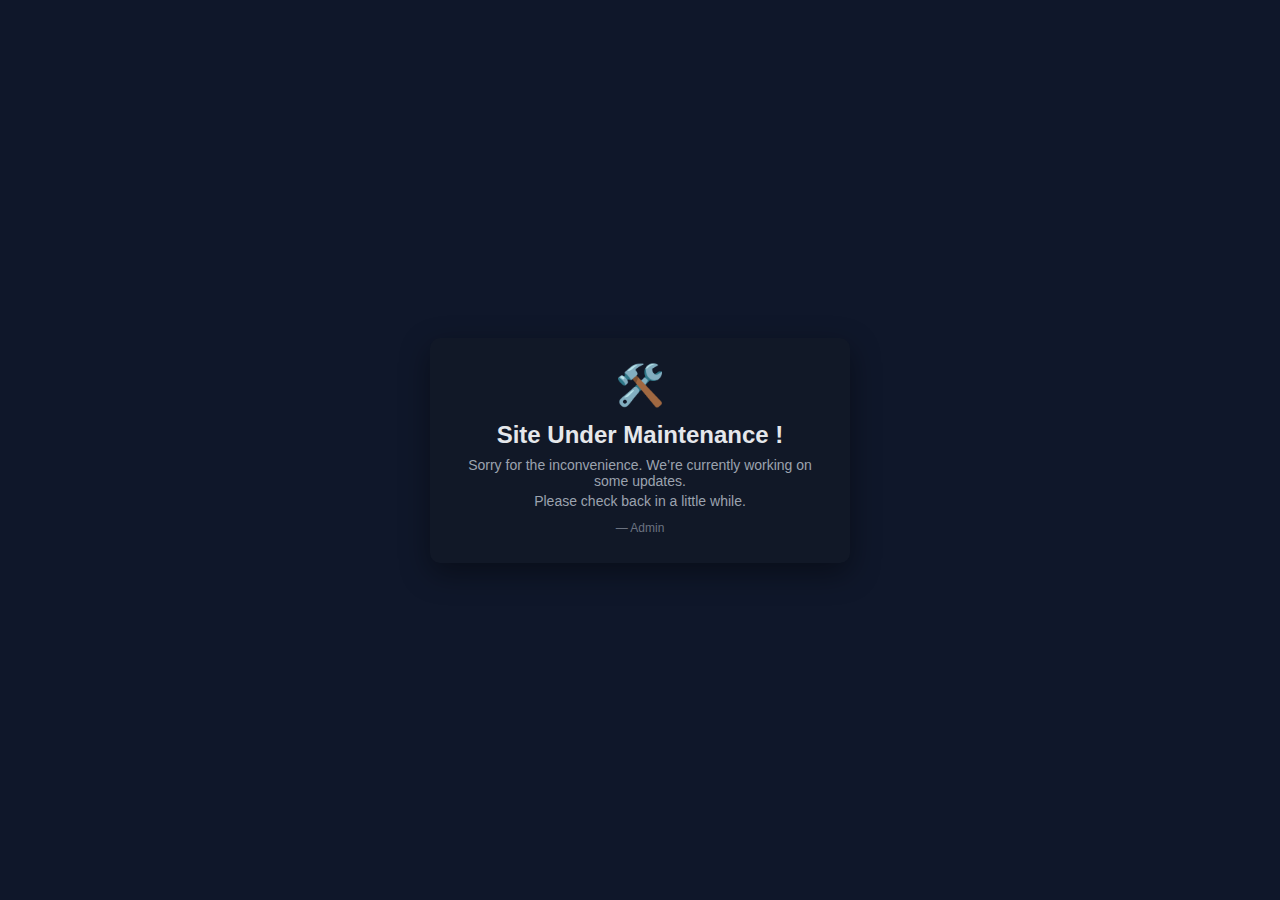
<file: index.html>
<!DOCTYPE html>
<html lang="en">
<head>
  <meta charset="UTF-8">
  <title>Site Under Maintenance</title>
  <meta name="viewport" content="width=device-width, initial-scale=1.0">
  <meta name="robots" content="noindex">
  <style>
    * {
      box-sizing: border-box;
      margin: 0;
      padding: 0;
    }
    body {
      min-height: 100vh;
      display: flex;
      justify-content: center;
      align-items: center;
      font-family: Arial, sans-serif;
      background: #0f172a;
      color: #e5e7eb;
      text-align: center;
      padding: 16px;
    }
    .card {
      background: #111827;
      padding: 24px 20px;
      border-radius: 10px;
      box-shadow: 0 10px 30px rgba(0,0,0,0.4);
      max-width: 420px;
      width: 100%;
    }
    .icon {
      font-size: 40px;
      margin-bottom: 12px;
    }
    h1 {
      font-size: 24px;
      margin-bottom: 8px;
    }
    p {
      font-size: 14px;
      margin-bottom: 4px;
      color: #9ca3af;
    }
    .small {
      font-size: 12px;
      margin-top: 12px;
      color: #6b7280;
    }
  </style>
</head>
<body>
  <div class="card">
    <div class="icon">🛠️</div>
    <h1>Site Under Maintenance ! </h1>
    <p>Sorry for the inconvenience. We’re currently working on some updates.</p>
    <p>Please check back in a little while.</p>
    <p class="small">— Admin</p>
  </div>
</body>
</html>
</file>
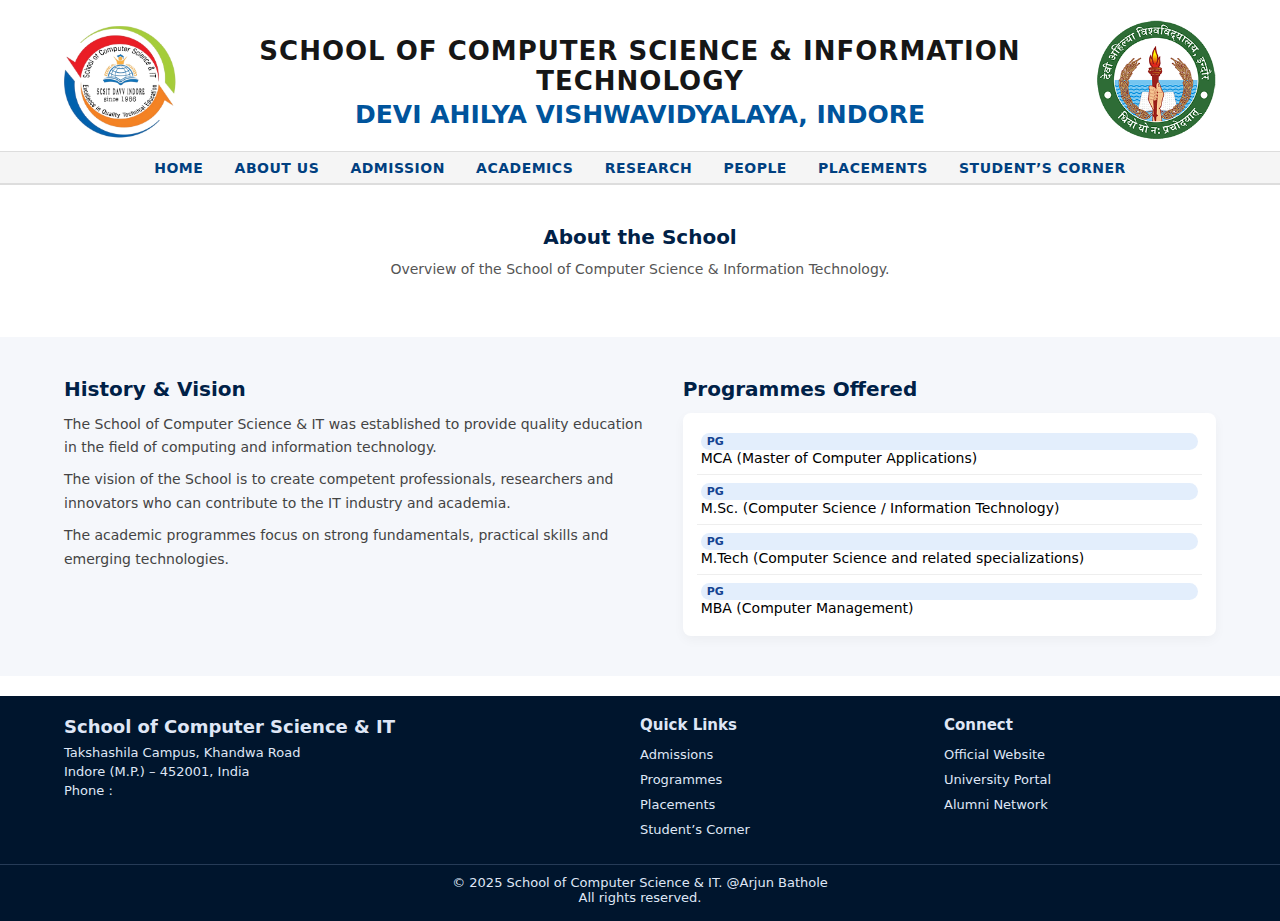
<file: about.html>
<!DOCTYPE html>
<html lang="en">
<head>
  <meta charset="UTF-8" />
  <title>About - School of Computer Science &amp; IT</title>
  <meta name="viewport" content="width=device-width, initial-scale=1.0" />
  <link rel="stylesheet" href="style.css" />
</head>
<body>
  <!-- Common header -->
  <div id="header-placeholder"></div>

  <!-- About page main section -->
  <section class="section">
    <div class="container">
      <h1 class="section-title center">About the School</h1>
      <p class="section-subtitle center">
        Overview of the School of Computer Science &amp; Information Technology.
      </p>
    </div>
  </section>

  <section class="section">
    <div class="container section-grid">
      <div>
        <h2 class="section-title">History &amp; Vision</h2>
        <p class="section-text">
          The School of Computer Science &amp; IT was established to provide
          quality education in the field of computing and information
          technology.
        </p>
        <p class="section-text">
          The vision of the School is to create competent professionals,
          researchers and innovators who can contribute to the IT industry
          and academia.
        </p>
        <p class="section-text">
          The academic programmes focus on strong fundamentals, practical
          skills and emerging technologies.
        </p>
      </div>

      <div>
        <h2 class="section-title">Programmes Offered</h2>
        <ul class="notice-list">
          <li>
            <span class="badge">PG</span>
            <span>MCA (Master of Computer Applications)</span>
          </li>
          <li>
            <span class="badge">PG</span>
            <span>M.Sc. (Computer Science / Information Technology)</span>
          </li>
          <li>
            <span class="badge">PG</span>
            <span>M.Tech (Computer Science and related specializations)</span>
          </li>
          <li>
            <span class="badge">PG</span>
            <span>MBA (Computer Management)</span>
          </li>
        </ul>
      </div>
    </div>
  </section>

  <!-- Common footer -->
  <div id="footer-placeholder"></div>

  <script src="include.js"></script>
</body>
</html>
</file>
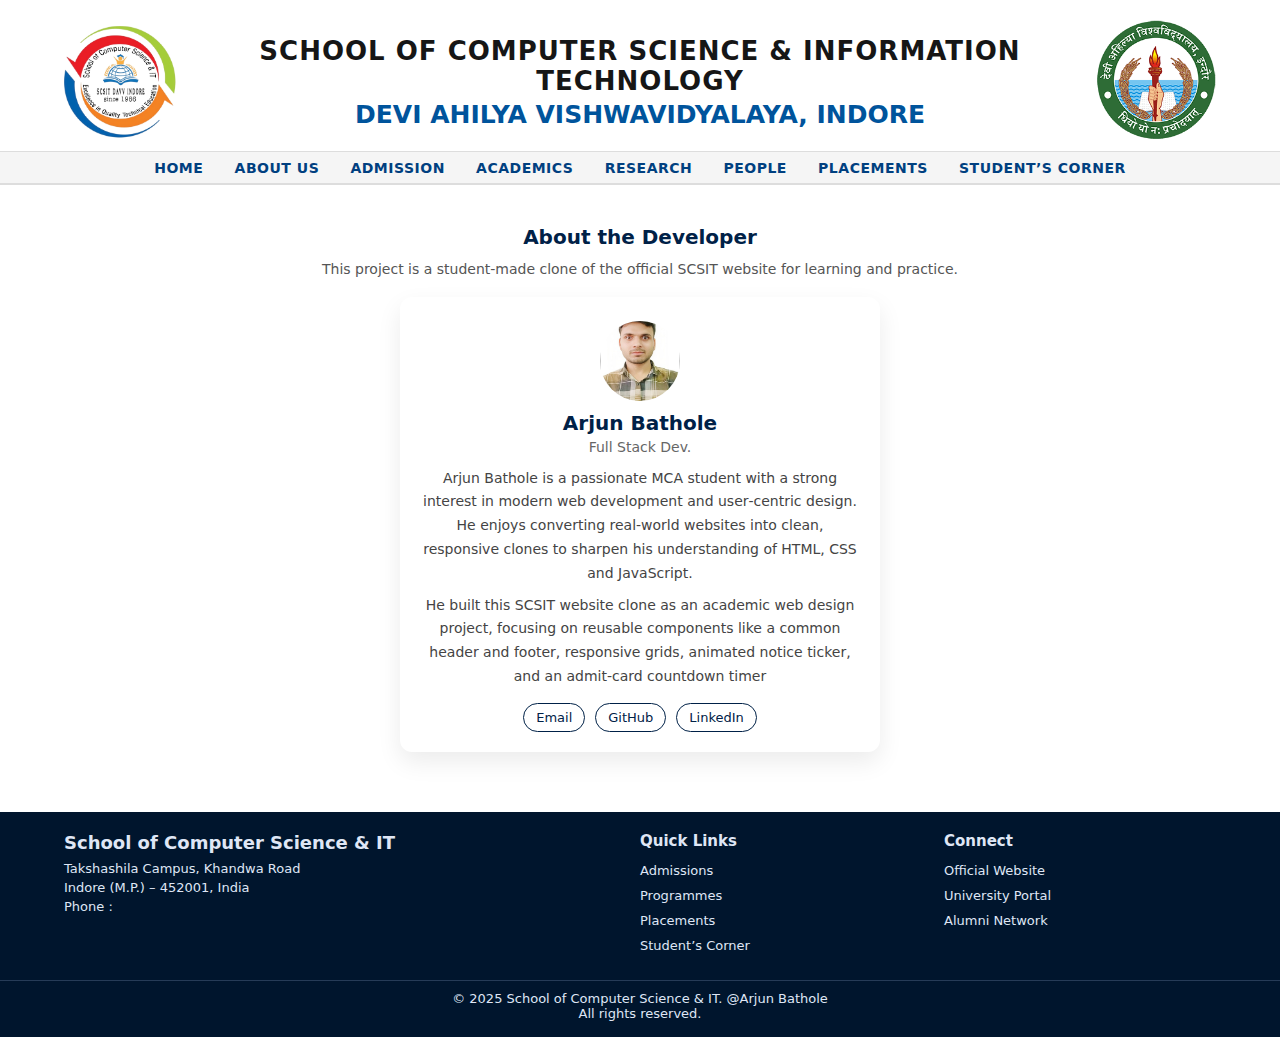
<file: dev.html>
<!DOCTYPE html>
<html lang="en">

<head>
    <meta charset="UTF-8" />
    <title>About Developer - SCSIT Clone</title>
    <meta name="viewport" content="width=device-width, initial-scale=1.0" />
    <link rel="stylesheet" href="style.css" />
</head>

<body>
    <!-- Common header -->
    <div id="header-placeholder"></div>

    <section class="section" id="developer">
        <div class="container">
            <h2 class="section-title center">About the Developer</h2>
            <p class="section-subtitle center">
                This project is a student-made clone of the official SCSIT website for learning and practice.
            </p>

            <div class="developer-card">
                <div class="developer-avatar">
                    <!-- optional image -->
                    <img src="arjun.jpg" alt="Developer Photo" />

                </div>

                <h3 class="developer-name">Arjun Bathole</h3>
                <p class="developer-role">Full Stack Dev.</p>

                <p class="developer-text">
                    Arjun Bathole is a passionate MCA student with a strong interest in modern web development and
                    user‑centric design. He enjoys converting real‑world websites into clean, responsive clones to
                    sharpen his understanding of HTML, CSS and JavaScript.
                </p>
                <p class="developer-text">
                    He built this SCSIT website clone as an academic web design project, focusing on reusable components
                    like a common header and footer, responsive grids, animated notice ticker, and an admit‑card
                    countdown timer
                </p>

                <div class="developer-links">
                    <a href="mailto:yourmail@example.com">Email</a>
                    <a href="https://github.com/AR2908" target="_blank">GitHub</a>
                    <a href="https://www.linkedin.com" target="_blank">LinkedIn</a>
                </div>
            </div>
        </div>
    </section>

    <!-- Common footer -->
    <div id="footer-placeholder"></div>

    <script src="include.js"></script>
</body>

</html>
</file>
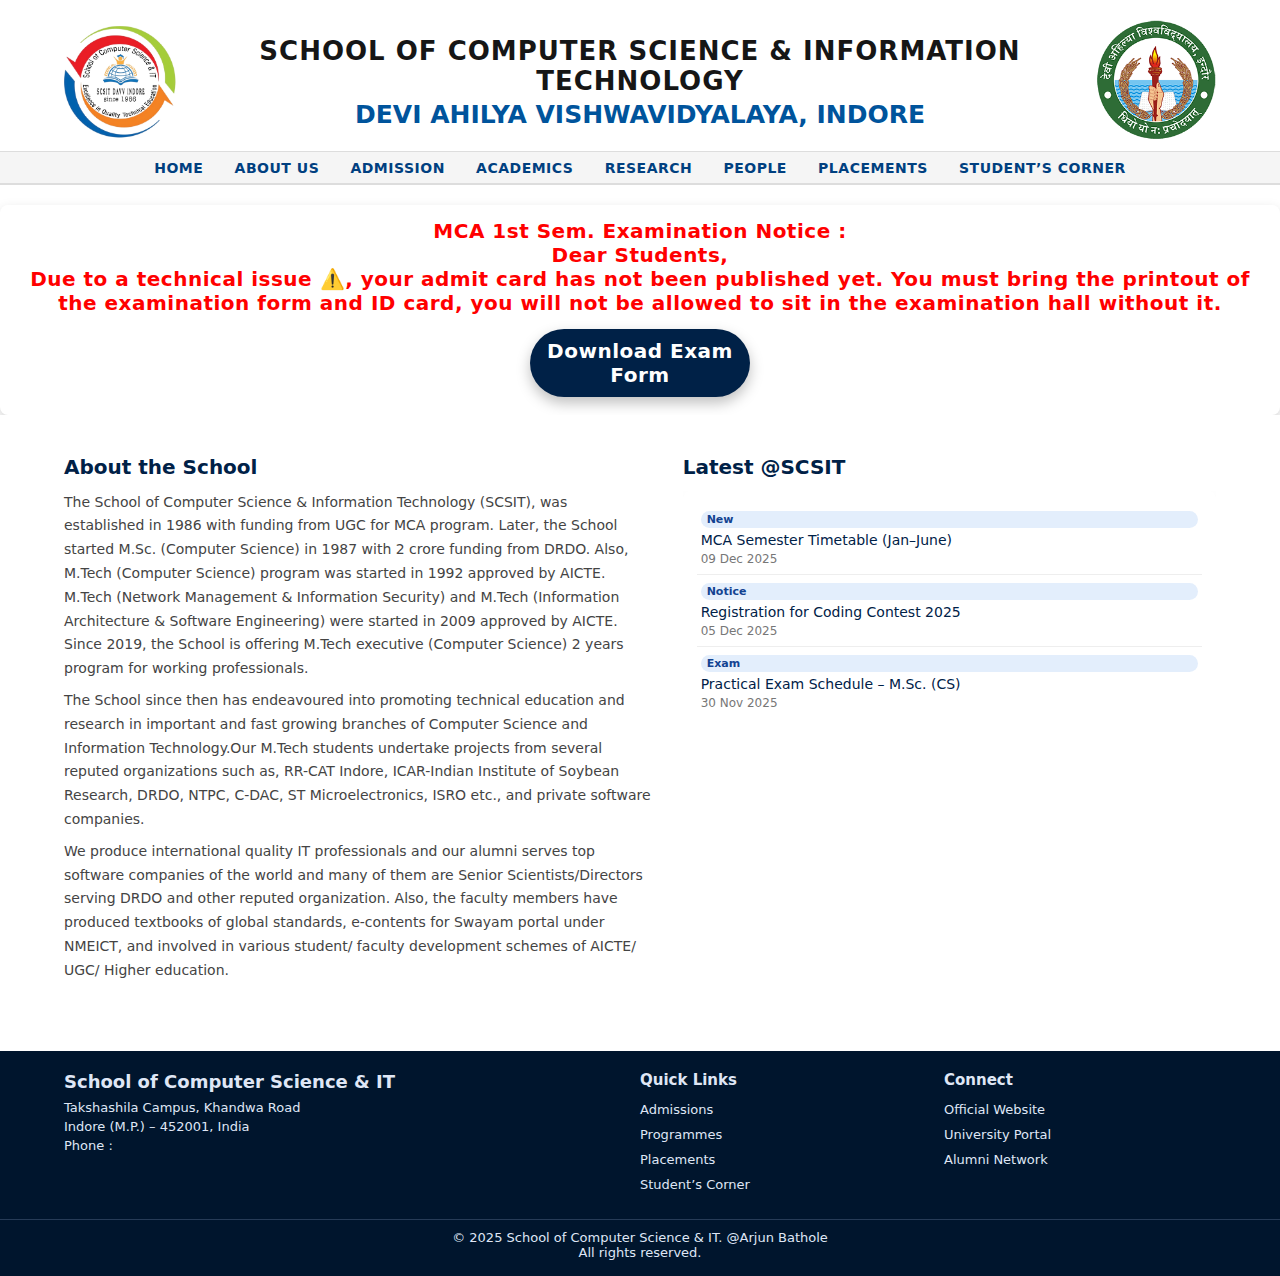
<file: index2.html>
<!DOCTYPE html>
<html lang="en">
<head>
  <meta charset="UTF-8" />
  <title>School of Computer Science &amp; IT</title>
  <meta name="viewport" content="width=device-width, initial-scale=1.0" />
  <link rel="stylesheet" href="style.css" />
  <script src="include.js"></script>
<script src="script.js"></script>
</head>
<body>
  <div id="header-placeholder"></div>
<!-- Admit card countdown -->
<div class="admit-timer">
  <h3>MCA 1st Sem. Examination Notice :<br> Dear Students,<br>Due to a technical issue ⚠️, your admit card has not been published yet.
You must bring the printout of the examination form and ID card, you will not be allowed to sit in the examination hall without it.</h3>
  <!-- <div class="timer-box">
    <div class="time-part">
      <span id="days">00</span>
      <small>Days</small>
    </div>
    <div class="time-part">
      <span id="hours">00</span>
      <small>Hours</small>
    </div>
    <div class="time-part">
      <span id="minutes">00</span>
      <small>Minutes</small>
    </div>
    <div class="time-part">
      <span id="seconds">00</span>
      <small>Seconds</small>
    </div>
  </div>
</div>
</div> -->
<a href="https://davv.mponline.gov.in/Portal/Services/DAVV/UTD_APP/UTDComn/Exam/Exam-FormUTD.aspx" class="btn-admit">
  Download Exam Form
</a>
</div>
    

  <!-- About + Latest updates -->
  <section class="section" id="about">
    <div class="container section-grid">
      <!-- About block -->
      <div>
        <h2 class="section-title">About the School</h2>
        <p class="section-text">
        The School of Computer Science & Information Technology (SCSIT), was established in 1986 with funding from UGC for MCA program. Later, the School started M.Sc. (Computer Science) in 1987 with 2 crore funding from DRDO. Also, M.Tech (Computer Science) program was started in 1992 approved by AICTE. M.Tech (Network Management & Information Security) and M.Tech (Information Architecture & Software Engineering) were started in 2009 approved by AICTE. Since 2019, the School is offering M.Tech executive (Computer Science) 2 years program for working professionals.
        </p>
        <p class="section-text">
        The School since then has endeavoured into promoting technical education and research in important and fast growing branches of Computer Science and Information Technology.Our M.Tech students undertake projects from several reputed organizations such as, RR-CAT Indore, ICAR-Indian Institute of Soybean Research, DRDO, NTPC, C-DAC, ST Microelectronics, ISRO etc., and private software companies.
        </p>
        <p class="section-text">
       We produce international quality IT professionals and our alumni serves top software companies of the world and many of them are Senior Scientists/Directors serving DRDO and other reputed organization. Also, the faculty members have produced textbooks of global standards, e-contents for Swayam portal under NMEICT, and involved in various student/ faculty development schemes of AICTE/ UGC/ Higher education.
        </p>
      </div>

      <!-- Latest updates / notices -->
    
<div>
  <h2 class="section-title">Latest @SCSIT</h2>

  <div class="ticker-wrapper">
    <ul class="notice-list" id="latest-ticker">
      <li>
        <span class="badge">New</span>
        <a href="#">MCA Semester Timetable (Jan–June)</a>
        <span class="notice-date">09 Dec 2025</span>
      </li>
      <li>
        <span class="badge">Notice</span>
        <a href="#">Registration for Coding Contest 2025</a>
        <span class="notice-date">05 Dec 2025</span>
      </li>
      <li>
        <span class="badge">Exam</span>
        <a href="#">Practical Exam Schedule – M.Sc. (CS)</a>
        <span class="notice-date">30 Nov 2025</span>
      </li>
      <li>
        <span class="badge">Placement</span>
        <a href="#">Campus Drive: Infosys &amp; Capgemini</a>
        <span class="notice-date">25 Nov 2025</span>
      </li>
    </ul>
  </div>
    </div>
  </section>

   

  <!-- Common footer -->
  <div id="footer-placeholder"></div>

  <!-- JS to load header/footer -->
  <script src="include.js"></script>
</body>
</html>
</file>
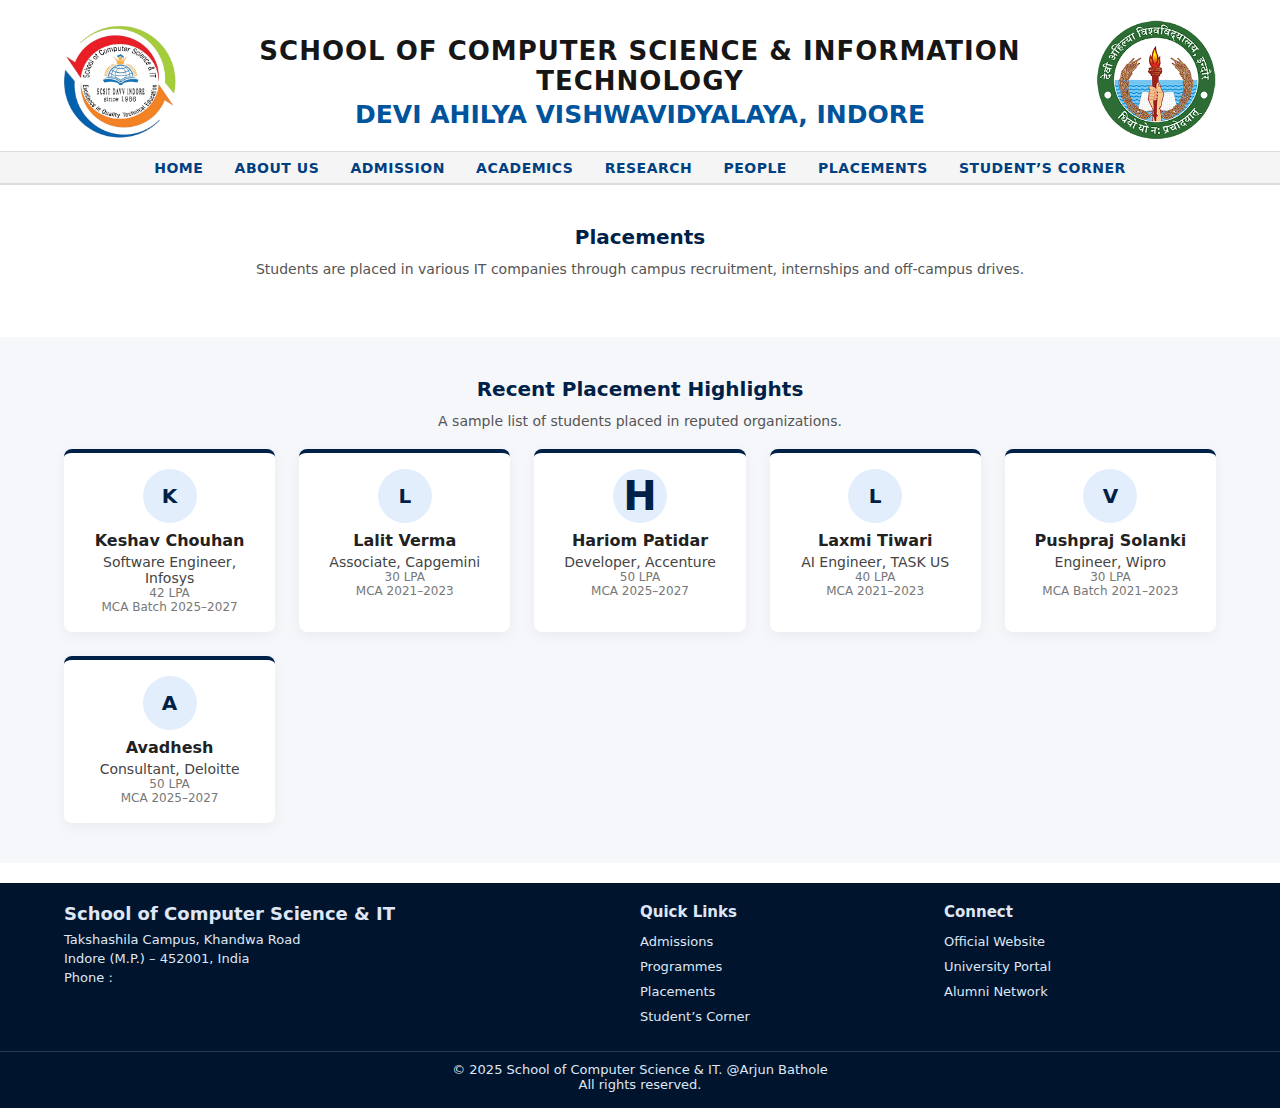
<file: placements.html>
<!DOCTYPE html>
<html lang="en">
<head>
  <meta charset="UTF-8" />
  <title>Placements - School of Computer Science &amp; IT</title>
  <meta name="viewport" content="width=device-width, initial-scale=1.0" />
  <link rel="stylesheet" href="style.css" />
</head>
<body>
  <!-- Common header (navbar + top bar) -->
  <div id="header-placeholder"></div>

  <!-- Page header section -->
  <section class="section">
    <div class="container">
      <h1 class="section-title center">Placements</h1>
      <p class="section-subtitle center">
        Students are placed in various IT companies through campus recruitment, internships
        and off‑campus drives.
      </p>
    </div>
  </section>

  <!-- Placements grid -->
  <section class="section" id="placements">
    <div class="container">
      <h2 class="section-title center">Recent Placement Highlights</h2>
      <p class="section-subtitle center">
        A sample list of students placed in reputed organizations.
      </p>

      <div class="placement-grid">
        <div class="placement-card">
          <div class="avatar-circle">K</div>
          <h3>Keshav Chouhan</h3>
          <p class="company">Software Engineer, Infosys</p>
          <p class="batch">42 LPA</p>
          <p class="batch">MCA Batch 2025–2027</p>
      
        </div>

        <div class="placement-card">
          <div class="avatar-circle">L</div>
          <h3>Lalit Verma</h3>
          <p class="company">Associate, Capgemini</p>
           <p class="batch">30 LPA</p>
          <p class="batch">MCA 2021–2023</p>
         
        </div>

        <div class="placement-card">
          <div class="avatar-circle"><H1>H</H1></div>
          <h3>Hariom Patidar</h3>
          <p class="company">Developer, Accenture</p>
          <p class="batch">50 LPA</p>
          <p class="batch">MCA 2025–2027</p>
          
        </div>

        <div class="placement-card">
          <div class="avatar-circle">L</div>
          <h3>Laxmi Tiwari</h3>
          <p class="company">AI Engineer, TASK US</p>
           <p class="batch">40 LPA</p>
          <p class="batch">MCA 2021–2023</p>
         
        </div>

        <div class="placement-card">
          <div class="avatar-circle">V</div>
          <h3>Pushpraj Solanki</h3>
          <p class="company">Engineer, Wipro</p>
          <p class="batch">30 LPA</p>
          <p class="batch">MCA Batch 2021–2023</p>
          
        </div>

        <div class="placement-card">
          <div class="avatar-circle">A</div>
          <h3>Avadhesh </h3>
          <p class="company">Consultant, Deloitte</p>
           <p class="batch">50 LPA</p>
          <p class="batch">MCA 2025–2027</p>
         
        </div>
      </div>
    </div>
  </section>

  <!-- Common footer -->
  <div id="footer-placeholder"></div>

  <!-- JS to load header/footer -->
  <script src="include.js"></script>
</body>
</html>
</file>
<file: style.css>
/* =============== GLOBAL RESET =============== */
* {
  box-sizing: border-box;
  margin: 0;
  padding: 0;
  font-family: system-ui, -apple-system, BlinkMacSystemFont, "Segoe UI",
    sans-serif;
}

.container {
  width: 90%;
  max-width: 1200px;
  margin: 0 auto;
}

/* =============== HEADER =============== */

.scsit-header {
  background: #ffffff;
  border-bottom: 1px solid #ddd;
  margin-top:10px;
}

/* Top logos + title */
.header-top {
  display: grid;
  grid-template-columns: 120px 1fr 120px;
  align-items: center;
  padding: 10px 0 6px;
}

.header-logo img {
  max-width: 100%;
  height: auto;
}

.header-title {
  text-align: center;
}

.header-title h1 {
  font-size: 26px;
  font-weight: 700;
  color: #161616;
  letter-spacing: 1px;
}

.header-title h2 {
  font-size: 25px;
  font-weight: 700;
  color: #00549c;
  margin-top: 4px;
}

/* Navbar strip */
.navbar {
  background: #f5f5f5;
  border-top: 1px solid #ddd;
  border-bottom: 1px solid #ddd;
  position: sticky;
  top: 0;
  z-index: 100;
}

.nav-content {
  display: flex;
  justify-content: center;
  padding: 6px 0;
}

.nav-links {
  list-style: none;
  display: flex;
  flex-wrap: wrap;
  gap: 1.2rem;
}

.nav-links a {
  text-decoration: none;
  color: #004080;
  font-size: 14px;
  font-weight: 600;
  letter-spacing: 0.5px;
  padding: 4px 6px;
  border-radius: 3px;
  transition: background 0.2s ease, color 0.2s ease;
}

.nav-links a:hover,
.nav-links a.active {
  background: #002147;
  color: #ffffff;
}

/* Header responsive */
@media (max-width: 768px) {
  .header-top {
    grid-template-columns: 70px 1fr 70px;
  }

  .header-title h1,
  .header-title h2 {
    font-size: 11px;
  }
.nav-links a {
  font-size:11px
}
  .nav-content {
    flex-wrap: wrap;
  }

  .nav-links {
    justify-content: center;
    gap: 0.75rem;
  }
}

/* =============== HERO =============== */

.hero {
  background: #f5f7fb;
  padding: 40px 0 60px;
}

.hero-grid {
  display: grid;
  grid-template-columns: 1.1fr 1fr;
  gap: 2rem;
  align-items: stretch;
}

/* Left message card */
.hero-card {
  background: #ffffff;
  border-radius: 8px;
  padding: 20px 22px;
  box-shadow: 0 8px 18px rgba(0, 0, 0, 0.06);
  border-left: 5px solid #002147;
}

.hero-card h2 {
  font-size: 20px;
  margin-bottom: 12px;
  color: #002147;
}

.hero-card p {
  font-size: 14px;
  line-height: 1.6;
  color: #444;
  margin-bottom: 8px;
}

.hero-name {
  margin-top: 10px;
  font-weight: 600;
}

.hero-role {
  font-size: 13px;
  color: #666;
}

/* Right info text */
.hero-info h2 {
  font-size: 24px;
  margin-bottom: 12px;
  color: #002147;
}

.hero-info p {
  font-size: 14px;
  line-height: 1.7;
  color: #444;
  margin-bottom: 10px;
}

.btn-primary {
  display: inline-block;
  margin-top: 12px;
  padding: 8px 16px;
  background: #002147;
  color: #fff;
  text-decoration: none;
  border-radius: 4px;
  font-size: 16px;
}

/* Hero responsive */
@media (max-width: 768px) {
  .hero-grid {
    grid-template-columns: 1fr;
  }
}

/* =============== GENERIC SECTIONS =============== */

.section {
  padding: 40px 0;
  background: #ffffff;
}

.section:nth-of-type(even) {
  background: #f5f7fb;
}

.section-title {
  font-size: 20px;
  margin-bottom: 12px;
  color: #002147;
}

.section-subtitle {
  font-size: 14px;
  color: #555;
  margin-bottom: 20px;
}

.section-text {
  font-size: 14px;
  color: #444;
  line-height: 1.7;
  margin-bottom: 8px;
}

.center {
  text-align: center;
}

/* About + notices grid */
.section-grid {
  display: grid;
  grid-template-columns: 1.1fr 1fr;
  gap: 2rem;
}

/* Notice list */
.notice-list {
  list-style: none;
  background: #ffffff;
  border-radius: 8px;
  padding: 12px 14px;
  box-shadow: 0 4px 12px rgba(0, 0, 0, 0.04);
}

.notice-list li {
  display: flex;
  flex-direction: column;
  padding: 8px 4px;
  border-bottom: 1px solid #eee;
  font-size: 14px;
}

.notice-list li:last-child {
  border-bottom: none;
}

.notice-list a {
  color: #002147;
  text-decoration: none;
  font-weight: 500;
  margin: 4px 0;
}

.notice-list a:hover {
  text-decoration: underline;
}

.notice-date {
  font-size: 12px;
  color: #777;
}

.badge {
  display: inline-block;
  font-size: 11px;
  padding: 2px 6px;
  border-radius: 999px;
  background: #e3eefc;
  color: #134391;
  font-weight: 600;
}

/* Placements grid */
.placement-grid {
  margin-top: 20px;
  display: grid;
  grid-template-columns: repeat(auto-fill, minmax(210px, 1fr));
  gap: 1.5rem;
}

.placement-card {
  background: #ffffff;
  border-radius: 8px;
  padding: 16px 14px 18px;
  text-align: center;
  box-shadow: 0 4px 14px rgba(0, 0, 0, 0.05);
  border-top: 4px solid #002147;
}

.avatar-circle {
  width: 54px;
  height: 54px;
  border-radius: 50%;
  background: #e3eefc;
  color: #002147;
  display: flex;
  align-items: center;
  justify-content: center;
  font-weight: 700;
  font-size: 20px;
  margin: 0 auto 8px;
}

.placement-card h3 {
  font-size: 16px;
  margin-bottom: 4px;
  color: #222;
}

.company {
  font-size: 14px;
  color: #444;
}

.batch {
  font-size: 12px;
  color: #777;
}

/* Events gallery (optional) */
.events-gallery {
  display: grid;
  grid-template-columns: 1fr 1fr;
  gap: 8px;
  margin-top: 10px;
}

.events-gallery img {
  width: 100%;
  height: 180px;
  object-fit: cover;
  border-radius: 6px;
}

/* Sections + gallery responsive */
@media (max-width: 768px) {
  .section-grid {
    grid-template-columns: 1fr;
  }

  .events-gallery {
    grid-template-columns: 1fr;
  }
}

/* =============== FOOTER =============== */

.footer {
  background: #00152d;
  color: #dfe6f5;
  padding-top: 20px;
  margin-top: 20px;
}

.footer-grid {
  display: grid;
  grid-template-columns: 2fr 1fr 1fr;
  gap: 2rem;
  padding-bottom: 20px;
}

.footer h3 {
  font-size: 18px;
  margin-bottom: 8px;
}

.footer h4 {
  font-size: 15px;
  margin-bottom: 10px;
}

.footer p {
  font-size: 13px;
  margin-bottom: 4px;
}

.footer-links {
  list-style: none;
  padding-left: 0;
}

.footer-links li {
  margin-bottom: 6px;
}

.footer-links a {
  color: #dfe6f5;
  text-decoration: none;
  font-size: 13px;
  transition: color 0.2s ease, transform 0.2s ease;
}

.footer-links a:hover {
  color: #ffffff;
  transform: translateX(3px);
}

.footer-bottom {
  border-top: 1px solid #263b57;
  text-align: center;
  padding: 10px 0 12px;
  font-size: 12px;
}

/* Footer responsive */
@media (max-width: 768px) {
  .footer-grid {
    grid-template-columns: 1fr;
  }
}
/* Vertical ticker wrapper */
.ticker-wrapper {
  max-height: 220px;   /* ek time me ~3–4 items */
  overflow: hidden;
  position: relative;
}

/* Timer block */
.admit-timer {
  margin-top: 20px;
  padding: 14px 12px;
  background: #ffffff;
  color: red;
  border-radius: 8px;
  box-shadow: 0 6px 14px rgba(0, 0, 0, 0.18);
}

.admit-timer h3 {
  font-size: 20px;
  margin-bottom: 10px;
  text-align: center;
  letter-spacing: 0.5px;
}

.timer-box {
  display: flex;
  justify-content: space-between;
  gap: 10px;
}

.time-part {
  flex: 1;
  text-align: center;
  background: rgba(255, 255, 255, 0.06);
  border-radius: 6px;
  padding: 8px 4px;
}

.time-part span {
  display: block;
  font-size: 20px;
  font-weight: 700;
}

.time-part small {
  font-size: 11px;
  text-transform: uppercase;
  letter-spacing: 0.5px;
  opacity: 0.85;
}

/* Mobile */
@media (max-width: 768px) {
  .timer-box {
    gap: 6px;
  }

  .time-part span {
    font-size: 18px;
  }
}
.btn-admit {
  display: block;
  margin: 14px auto 4px;
  max-width: 220px;
  text-align: center;
  padding: 10px 16px;
  background:  #002147;
  color: #ffffff;
  font-size: 20px;
  font-weight: 600;
  text-decoration: none;
  border-radius: 999px;
  letter-spacing: 0.5px;
  box-shadow: 0 6px 14px rgba(0, 0, 0, 0.25);
  transition: background 0.2s ease, color 0.2s ease, transform 0.2s ease;
}

.btn-admit:hover {
  background: #4654f6;
  color: #ffffff;
  transform: translateY(-2px);
}
.developer-card {
  max-width: 480px;
  margin: 20px auto 0;
  background: #ffffff;
  border-radius: 12px;
  padding: 24px 20px 20px;
  box-shadow: 0 10px 24px rgba(0, 0, 0, 0.08);
  text-align: center;
}

.developer-avatar {
  width: 80px;
  height: 80px;
  margin: 0 auto 10px;
  border-radius: 50%;
  background: #e3eefc;
  color: #002147;
  display: flex;
  align-items: center;
  justify-content: center;
  font-size: 32px;
  font-weight: 700;
  overflow: hidden;
}

/* Agar image use karo to:
.developer-avatar img { width: 100%; height: 100%; object-fit: cover; }
*/
.developer-avatar img { width: 100%; height: 100%; object-fit: cover; }
.developer-name {
  font-size: 20px;
  margin-bottom: 4px;
  color: #002147;
}

.developer-role {
  font-size: 14px;
  color: #666;
  margin-bottom: 12px;
}

.developer-text {
  font-size: 14px;
  color: #444;
  line-height: 1.7;
  margin-bottom: 8px;
}

.developer-links {
  margin-top: 14px;
  display: flex;
  justify-content: center;
  gap: 10px;
  flex-wrap: wrap;
}

.developer-links a {
  font-size: 13px;
  padding: 6px 12px;
  border-radius: 999px;
  border: 1px solid #002147;
  color: #002147;
  text-decoration: none;
  transition: background 0.2s ease, color 0.2s ease;
}

.developer-links a:hover {
  background: #002147;
  color: #ffffff;
}
</file>
